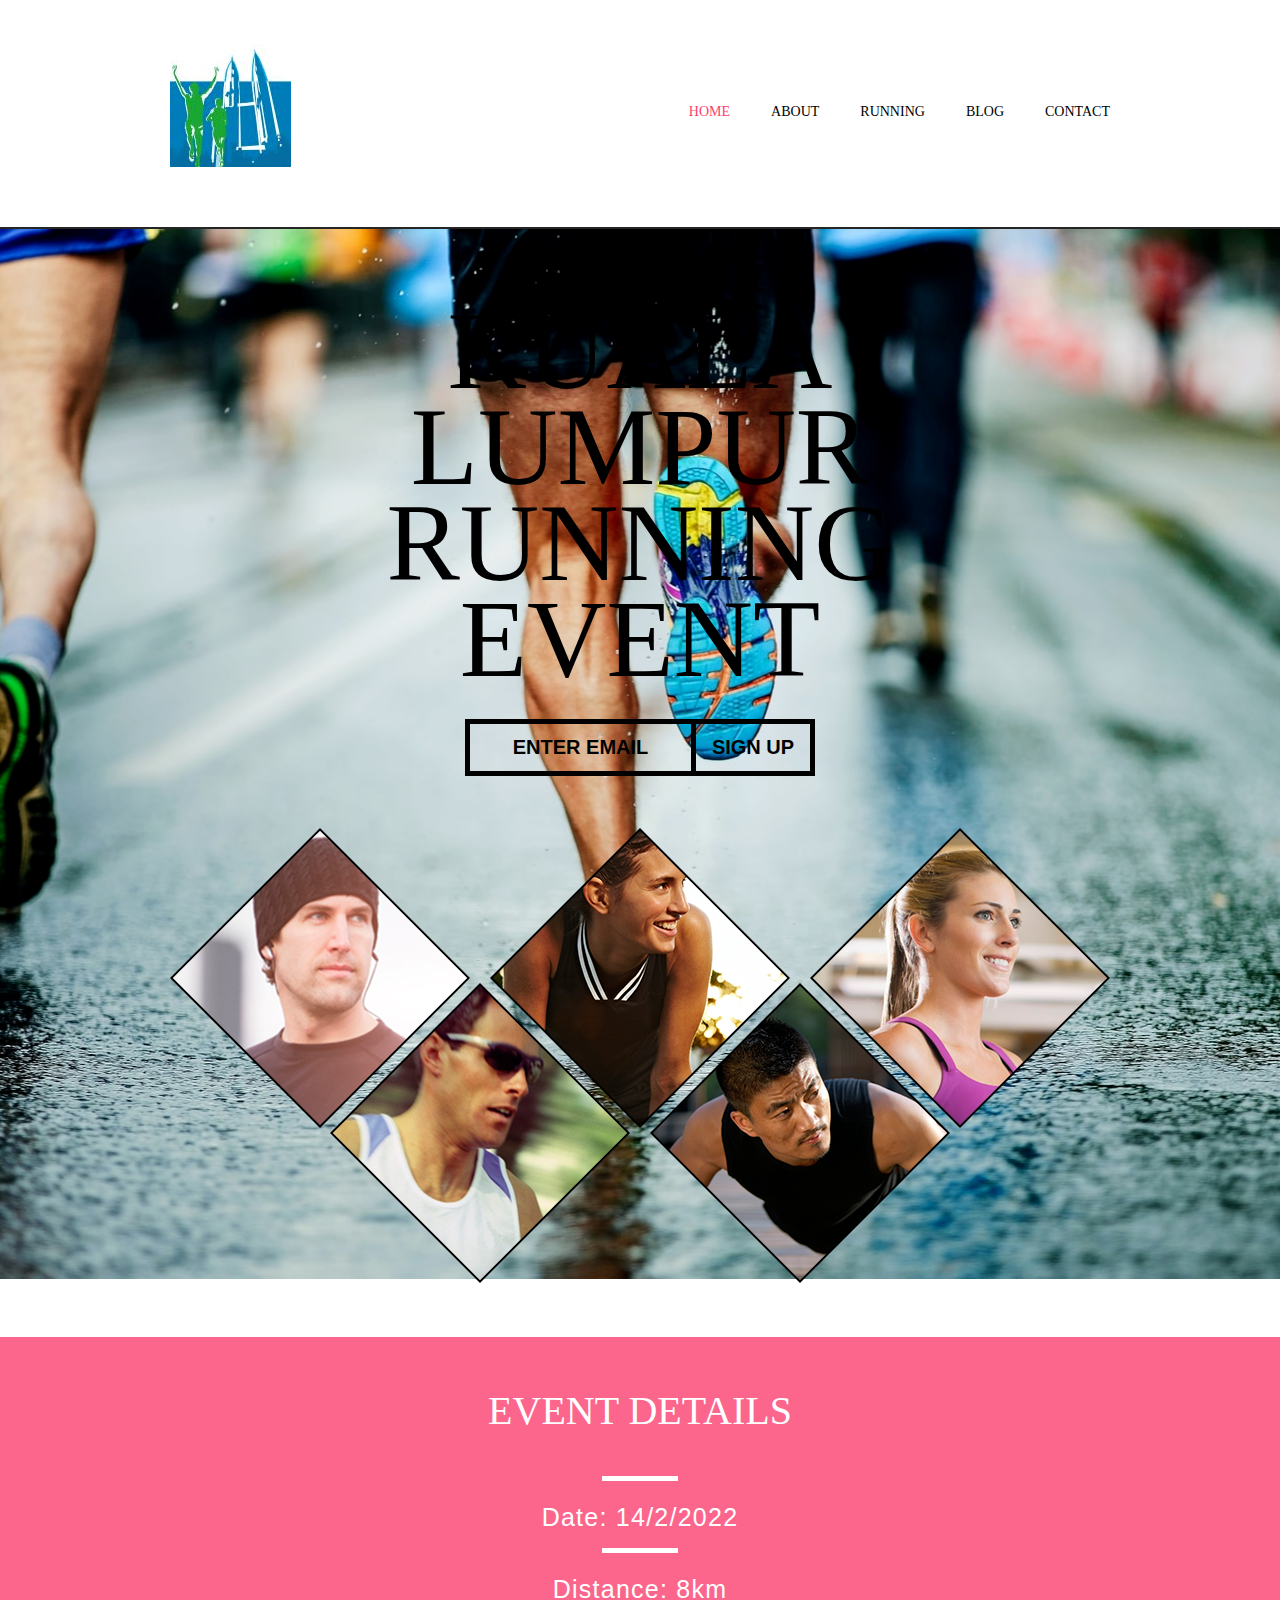
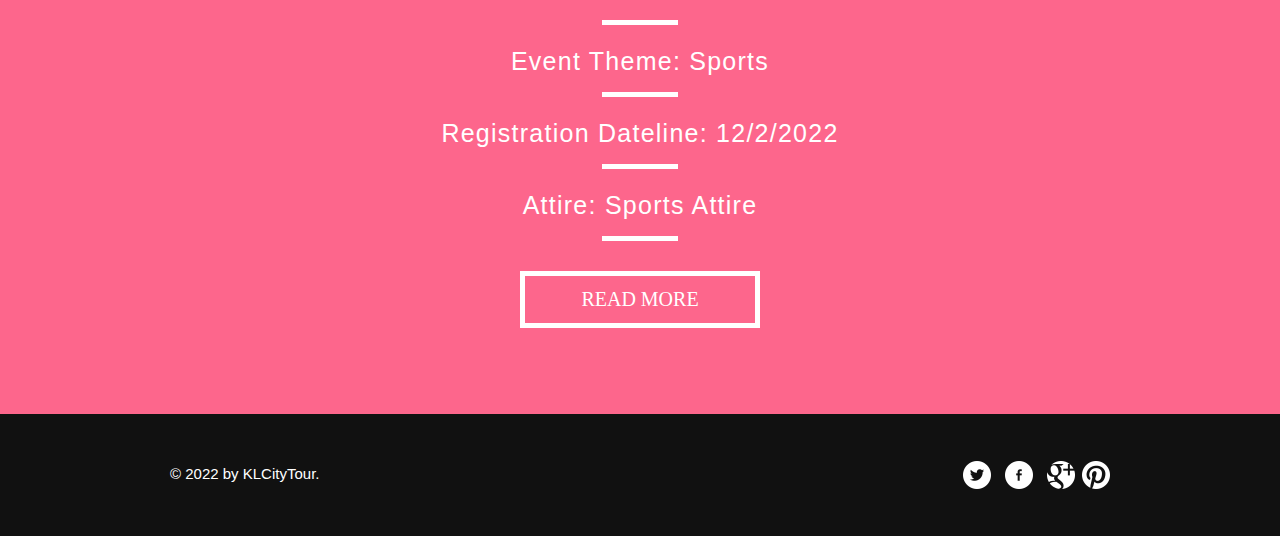
<file: index.html>
<!doctype html>
<!-- Website template by freewebsitetemplates.com -->
<html>
<head>
	<meta charset="UTF-8">
	<meta name="viewport" content="width=device-width, initial-scale=1.0">
	<title>Kuala Lumpur Running Event</title>
	<link rel="stylesheet" href="css/style.css" type="text/css">
	<link rel="stylesheet" type="text/css" href="css/mobile.css">
	<script src="js/mobile.js" type="text/javascript"></script>
</head>
<body>
	<div id="page">
		<div id="header">
			<div id="navigation">
				<span id="mobile-navigation">&nbsp;</span>
				<a href="index.html" class="logo"><img src="images/logo.png" alt=""></a>
				<ul id="menu">
					<li class="selected">
						<a href="index.html">Home</a>
					</li>
					<li>
						<a href="about.html">About</a>
					</li>
					<li>
						<a href="running.html">Running</a>
						<ul>
							<li>
								<a href="runningsinglepost.html">Running single post</a>
							</li>
						</ul>
					</li>
					<li>
						<a href="blog.html">Blog</a>
						<ul>
							<li>
								<a href="blogsinglepost.html">blog single post</a>
							</li>
						</ul>
					</li>
					<li>
						<a href="contact.html">Contact</a>
					</li>
				</ul>
			</div>
		</div>
		<div id="body" class="home">
			<div class="header">
				<div>
					<h1>Kuala Lumpur<br>Running Event</h1>
					<span><a href="contact.html" class="email">Enter Email</a><a href="contact.html" class="signup">Sign Up</a></span>
					<img src="images/runner.png" alt="">
				</div>
			</div>
			<div class="body">
				<div>
					<h1>Event Details</h1>
					<p>Date: 14/2/2022</p>
					<p>Distance: 8km</p>
					<p>Event Theme: Sports</p>
					<p>Registration Dateline: 12/2/2022</p>
					<p>Attire: Sports Attire</p>
					<a href="blog.html" class="more">Read More</a>
				</div>
			</div>
		</div>
		<div id="footer">
			<div>
				<div class="connect">
					<a href="http://freewebsitetemplates.com/go/twitter/" class="twitter">twitter</a>
					<a href="http://freewebsitetemplates.com/go/facebook/" class="facebook">facebook</a>
					<a href="http://freewebsitetemplates.com/go/googleplus/" class="googleplus">googleplus</a>
					<a href="http://pinterest.com/fwtemplates/" class="pinterest">pinterest</a>
				</div>
				<p>&copy; 2022 by KLCityTour. </p>
			</div>
		</div>
	</div>
</body>
</html>
</file>
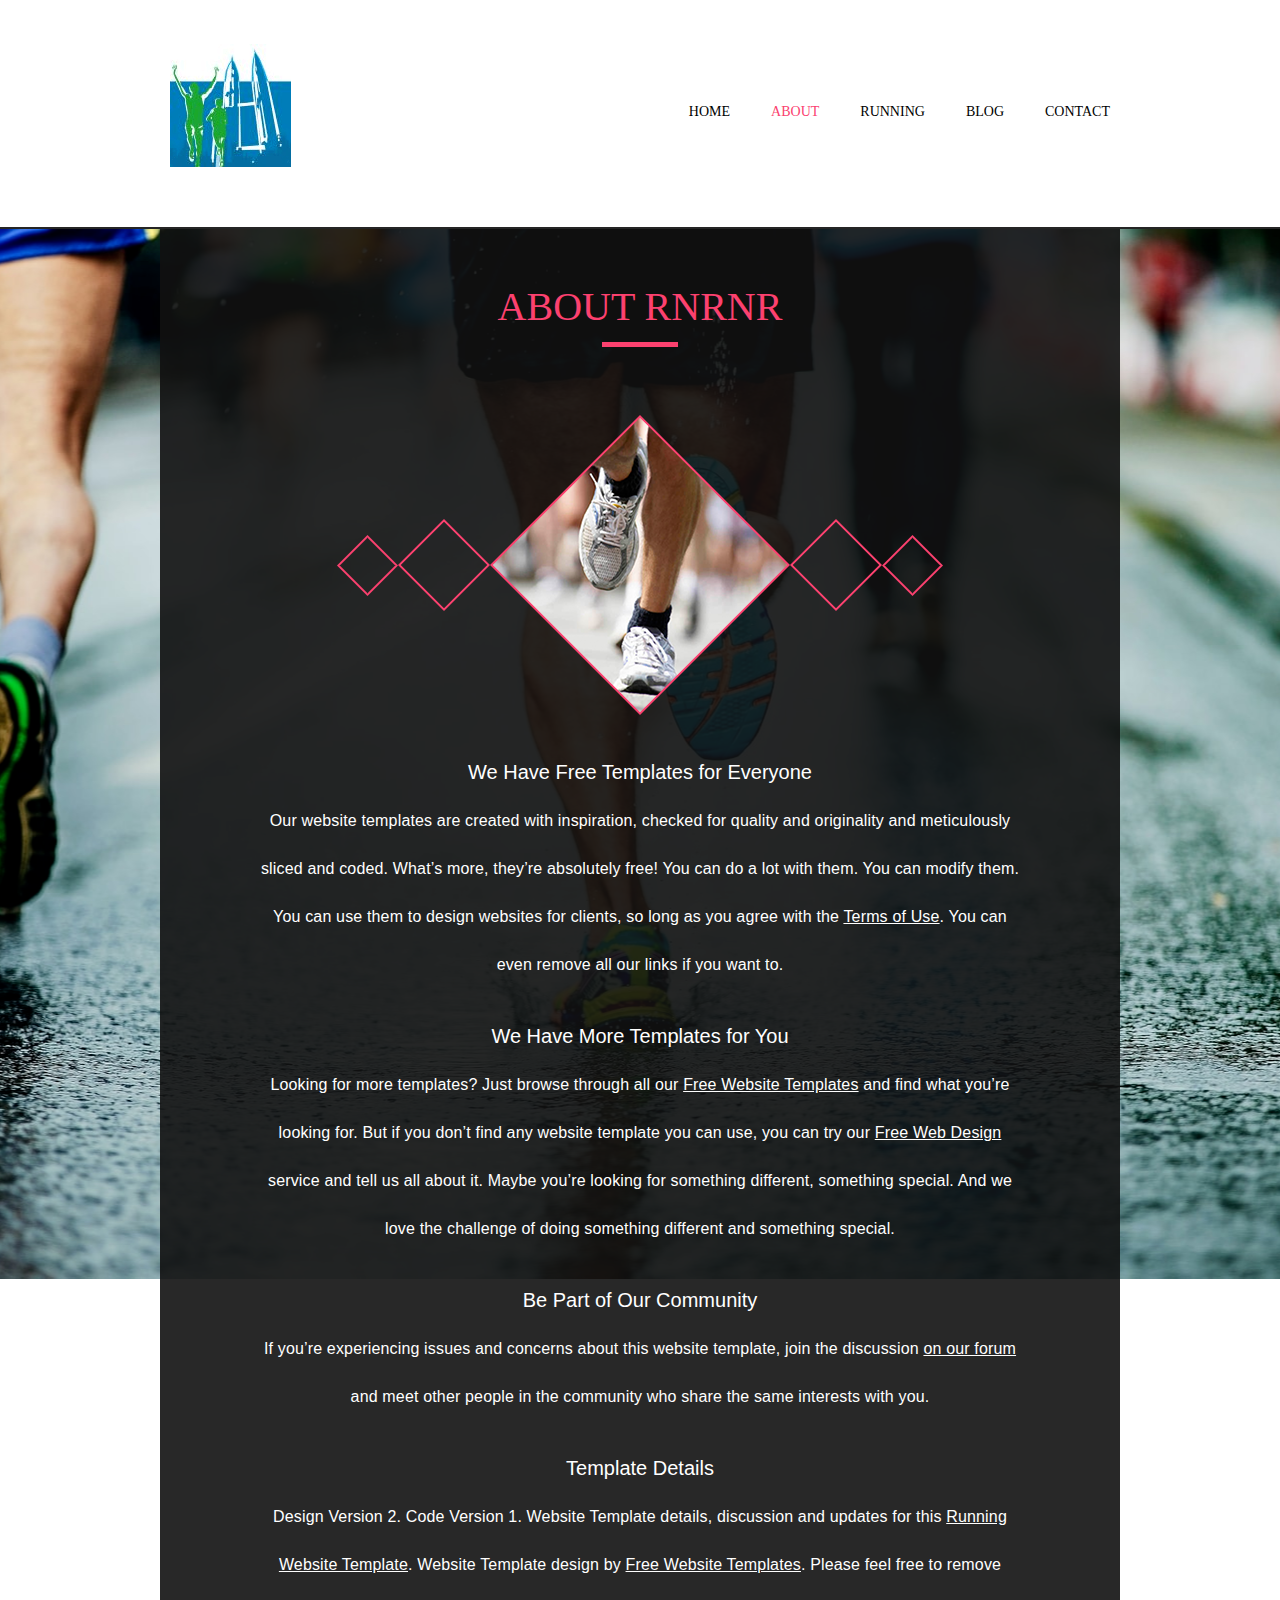
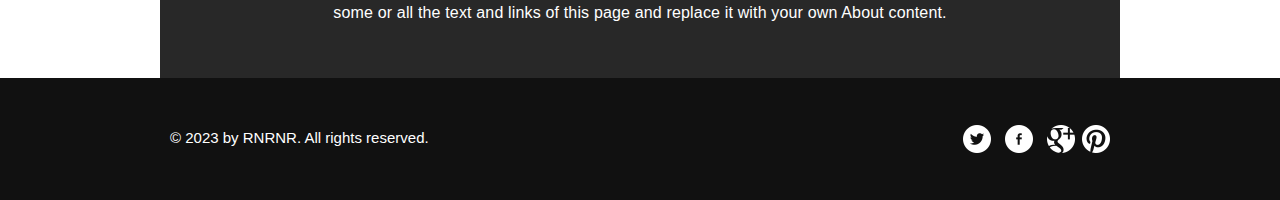
<file: about.html>
<!doctype html>
<!-- Website template by freewebsitetemplates.com -->
<html>
<head>
	<meta charset="UTF-8">
	<meta name="viewport" content="width=device-width, initial-scale=1.0">
	<title>about - Running</title>
	<link rel="stylesheet" href="css/style.css" type="text/css">
	<link rel="stylesheet" type="text/css" href="css/mobile.css">
	<script src="js/mobile.js" type="text/javascript"></script>
</head>
<body>
	<div id="page">
		<div id="header">
			<div id="navigation">
				<span id="mobile-navigation">&nbsp;</span>
				<a href="index.html" class="logo"><img src="images/logo.png" alt=""></a>
				<ul id="menu">
					<li>
						<a href="index.html">Home</a>
					</li>
					<li class="selected">
						<a href="about.html">About</a>
					</li>
					<li>
						<a href="running.html">Running</a>
						<ul>
							<li>
								<a href="runningsinglepost.html">Running single post</a>
							</li>
						</ul>
					</li>
					<li>
						<a href="blog.html">Blog</a>
						<ul>
							<li>
								<a href="blogsinglepost.html">blog single post</a>
							</li>
						</ul>
					</li>
					<li>
						<a href="contact.html">Contact</a>
					</li>
				</ul>
			</div>
		</div>
		<div id="body">
			<div>
				<h1>ABOUT RNRNR</h1>
				<img src="images/runner's-foot.png" alt="">
				<h2>We Have Free Templates for Everyone</h2>
				<p>Our website templates are created with inspiration, checked for quality and originality and meticulously sliced and coded. What’s more, they’re absolutely free! You can do a lot with them. You can modify them.  You can use them to design websites for clients, so long as you agree with the <a href="http://www.freewebsitetemplates.com/about/terms/">Terms of Use</a>. You can even remove all our links if you want to.</p>
				<h2>We Have More Templates for You</h2>
				<p>Looking for more templates? Just browse through all our <a href="http://www.freewebsitetemplates.com/">Free Website Templates</a> and find what you’re looking for. But if you don’t find any website template you can use, you can try our <a href="http://www.freewebsitetemplates.com/freewebdesign/">Free Web Design</a> service and tell us all about it. Maybe you’re looking for something different, something special. And we love the challenge of doing something different and something special.</p>
				<h2>Be Part of Our Community</h2>
				<p>If you’re experiencing issues and concerns about this website template, join the discussion <a href="http://www.freewebsitetemplates.com/forums/">on our forum</a> and meet other people in the community who share the same interests with you.</p>
				<h2>Template Details</h2>
				<p>Design Version 2. Code Version 1. Website Template details, discussion and updates for this <a href="http://www.freewebsitetemplates.com/discuss/running/">Running Website Template</a>. Website Template design by <a href="http://www.freewebsitetemplates.com/">Free Website Templates</a>. Please feel free to remove some or all the text and links of this page and replace it with your own About content.</p>
			</div>
		</div>
		<div id="footer">
			<div>
				<div class="connect">
					<a href="http://freewebsitetemplates.com/go/twitter/" class="twitter">twitter</a>
					<a href="http://freewebsitetemplates.com/go/facebook/" class="facebook">facebook</a>
					<a href="http://freewebsitetemplates.com/go/googleplus/" class="googleplus">googleplus</a>
					<a href="http://pinterest.com/fwtemplates/" class="pinterest">pinterest</a>
				</div>
				<p>&copy; 2023 by RNRNR. All rights reserved.</p>
			</div>
		</div>
	</div>
</body>
</html>
</file>
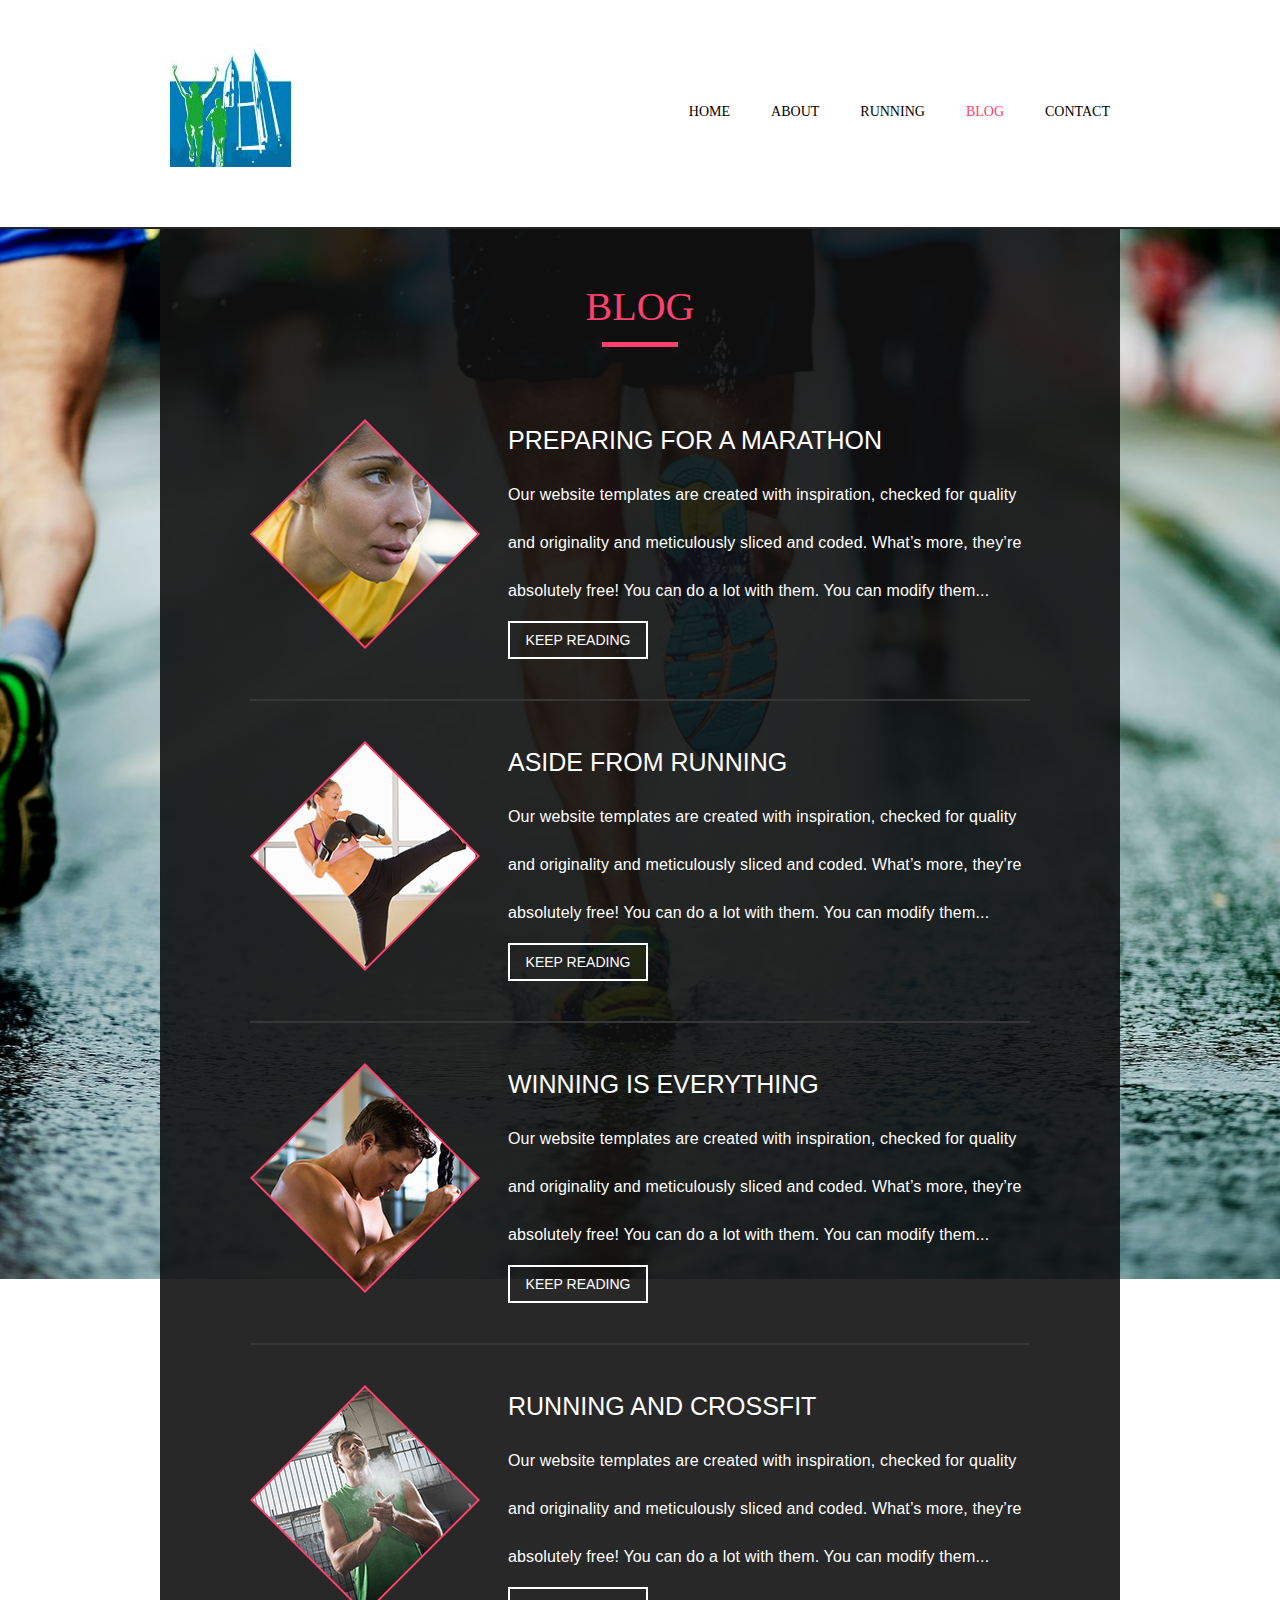
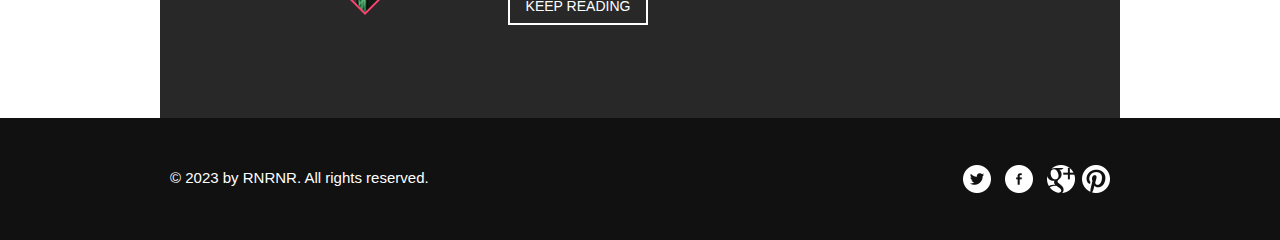
<file: blog.html>
<!doctype html>
<!-- Website template by freewebsitetemplates.com -->
<html>
<head>
	<meta charset="UTF-8">
	<meta name="viewport" content="width=device-width, initial-scale=1.0">
	<title>blog - Running</title>
	<link rel="stylesheet" href="css/style.css" type="text/css">
	<link rel="stylesheet" type="text/css" href="css/mobile.css">
	<script src="js/mobile.js" type="text/javascript"></script>
</head>
<body>
	<div id="page">
		<div id="header">
			<div id="navigation">
				<span id="mobile-navigation">&nbsp;</span>
				<a href="index.html" class="logo"><img src="images/logo.png" alt=""></a>
				<ul id="menu">
					<li>
						<a href="index.html">Home</a>
					</li>
					<li>
						<a href="about.html">About</a>
					</li>
					<li>
						<a href="running.html">Running</a>
						<ul>
							<li>
								<a href="runningsinglepost.html">Running single post</a>
							</li>
						</ul>
					</li>
					<li class="selected">
						<a href="blog.html">Blog</a>
						<ul>
							<li>
								<a href="blogsinglepost.html">blog single post</a>
							</li>
						</ul>
					</li>
					<li>
						<a href="contact.html">Contact</a>
					</li>
				</ul>
			</div>
		</div>
		<div id="body">
			<div>
				<h1>Blog</h1>
				<ul>
					<li>
						<img src="images/blog-image1.png" alt="">
						<div>
							<h1>PREPARING FOR A MARATHON</h1>
							<p>Our website templates are created with inspiration, checked for quality and originality and meticulously sliced and coded. What’s more, they’re absolutely free! You can do a lot with them. You can modify them...</p>
							<a href="blogsinglepost.html" class="more">keep Reading</a>
						</div>
					</li>
					<li>
						<img src="images/blog-image2.png" alt="">
						<div>
							<h1>ASIDE FROM RUNNING</h1>
							<p>Our website templates are created with inspiration, checked for quality and originality and meticulously sliced and coded. What’s more, they’re absolutely free! You can do a lot with them. You can modify them...</p>
							<a href="blogsinglepost.html" class="more">keep Reading</a>
						</div>
					</li>
					<li>
						<img src="images/blog-image3.png" alt="">
						<div>
							<h1>WINNING IS EVERYTHING</h1>
							<p>Our website templates are created with inspiration, checked for quality and originality and meticulously sliced and coded. What’s more, they’re absolutely free! You can do a lot with them. You can modify them...</p>
							<a href="blogsinglepost.html" class="more">keep Reading</a>
						</div>
					</li>
					<li>
						<img src="images/blog-image4.png" alt="">
						<div>
							<h1>RUNNING AND CROSSFIT</h1>
							<p>Our website templates are created with inspiration, checked for quality and originality and meticulously sliced and coded. What’s more, they’re absolutely free! You can do a lot with them. You can modify them...</p>
							<a href="blogsinglepost.html" class="more">keep Reading</a>
						</div>
					</li>
				</ul>
			</div>
		</div>
		<div id="footer">
			<div>
				<div class="connect">
					<a href="http://freewebsitetemplates.com/go/twitter/" class="twitter">twitter</a>
					<a href="http://freewebsitetemplates.com/go/facebook/" class="facebook">facebook</a>
					<a href="http://freewebsitetemplates.com/go/googleplus/" class="googleplus">googleplus</a>
					<a href="http://pinterest.com/fwtemplates/" class="pinterest">pinterest</a>
				</div>
				<p>&copy; 2023 by RNRNR. All rights reserved.</p>
			</div>
		</div>
	</div>
</body>
</html>
</file>
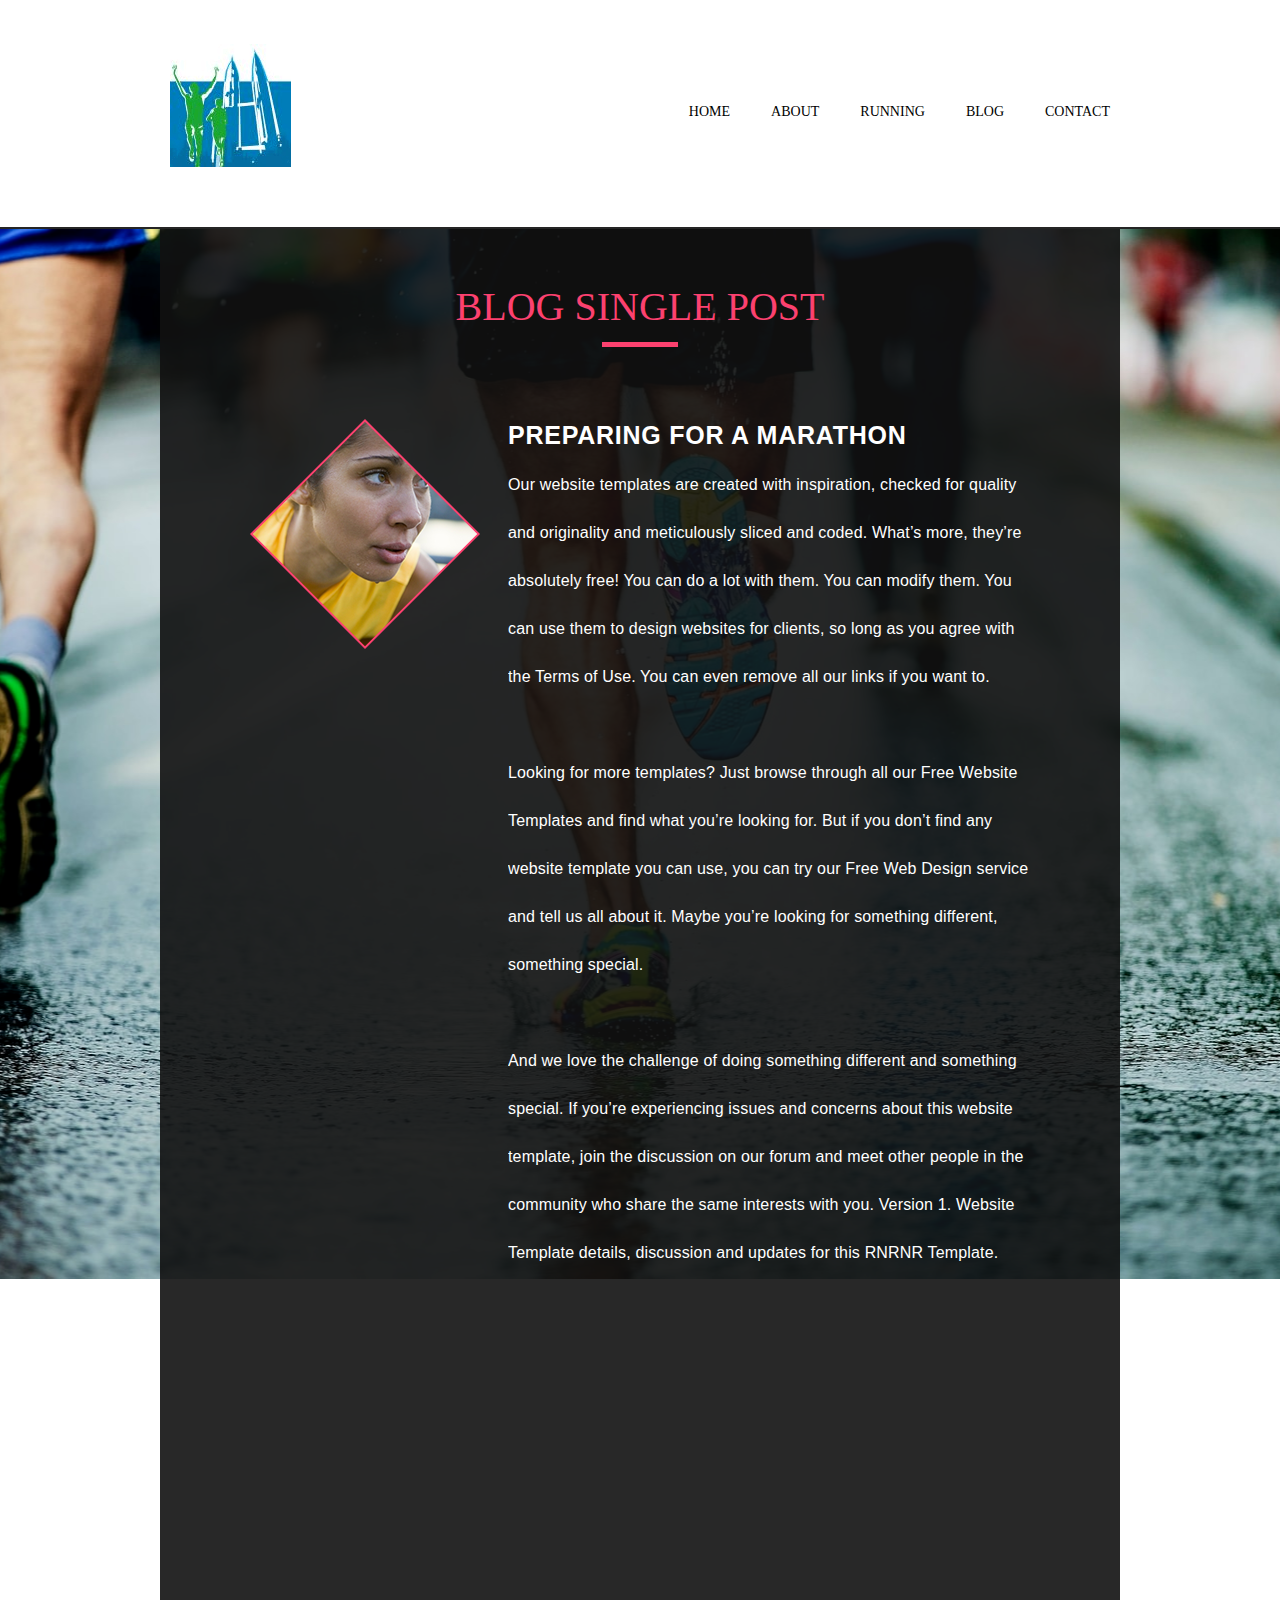
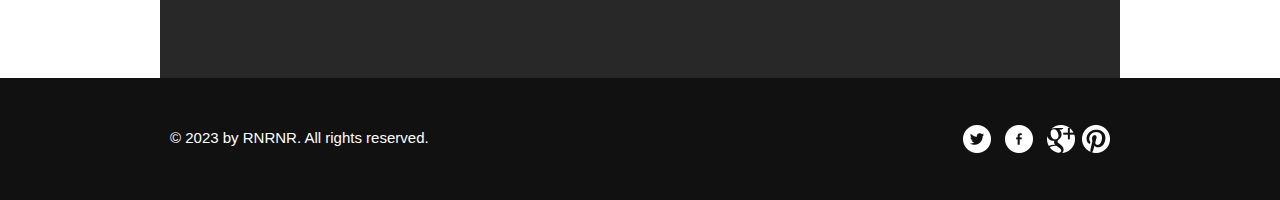
<file: blogsinglepost.html>
<!doctype html>
<!-- Website template by freewebsitetemplates.com -->
<html>
<head>
	<meta charset="UTF-8">
	<meta name="viewport" content="width=device-width, initial-scale=1.0">
	<title>blog single post- Running</title>
	<link rel="stylesheet" href="css/style.css" type="text/css">
	<link rel="stylesheet" type="text/css" href="css/mobile.css">
	<script src="js/mobile.js" type="text/javascript"></script>
</head>
<body>
	<div id="page">
		<div id="header">
			<div id="navigation">
				<span id="mobile-navigation">&nbsp;</span>
				<a href="index.html" class="logo"><img src="images/logo.png" alt=""></a>
				<ul id="menu">
					<li>
						<a href="index.html">Home</a>
					</li>
					<li>
						<a href="about.html">About</a>
					</li>
					<li>
						<a href="running.html">Running</a>
						<ul>
							<li>
								<a href="runningsinglepost.html">Running single post</a>
							</li>
						</ul>
					</li>
					<li>
						<a href="blog.html">Blog</a>
						<ul>
							<li>
								<a href="blogsinglepost.html">blog single post</a>
							</li>
						</ul>
					</li>
					<li>
						<a href="contact.html">Contact</a>
					</li>
				</ul>
			</div>
		</div>
		<div id="body" class="blogsinglepost">
			<div>
				<h1>Blog single post</h1>
				<img src="images/blog-image1.png" alt="">
				<div>
					<h1>PREPARING FOR A MARATHON</h1>
					<p>Our website templates are created with inspiration, checked for quality and originality and meticulously sliced and coded. What’s more, they’re absolutely free! You can do a lot with them. You can modify them. You can use them to design websites for clients, so long as you agree with the Terms of Use. You can even remove all our links if you want to.</p>
					<p>Looking for more templates? Just browse through all our Free Website Templates and find what you’re looking for. But if you don’t find any website template you can use, you can try our Free Web Design service and tell us all about it. Maybe you’re looking for something different, something special.</p>
					<p>And we love the challenge of doing something different and something special. If you’re experiencing issues and concerns about this website template, join the discussion on our forum and meet other people in the community who share the same interests with you. Version 1. Website Template details, discussion and updates for this RNRNR Template.</p>
				</div>
			</div>
		</div>
		<div id="footer">
			<div>
				<div class="connect">
					<a href="http://freewebsitetemplates.com/go/twitter/" class="twitter">twitter</a>
					<a href="http://freewebsitetemplates.com/go/facebook/" class="facebook">facebook</a>
					<a href="http://freewebsitetemplates.com/go/googleplus/" class="googleplus">googleplus</a>
					<a href="http://pinterest.com/fwtemplates/" class="pinterest">pinterest</a>
				</div>
				<p>&copy; 2023 by RNRNR. All rights reserved.</p>
			</div>
		</div>
	</div>
</body>
</html>
</file>
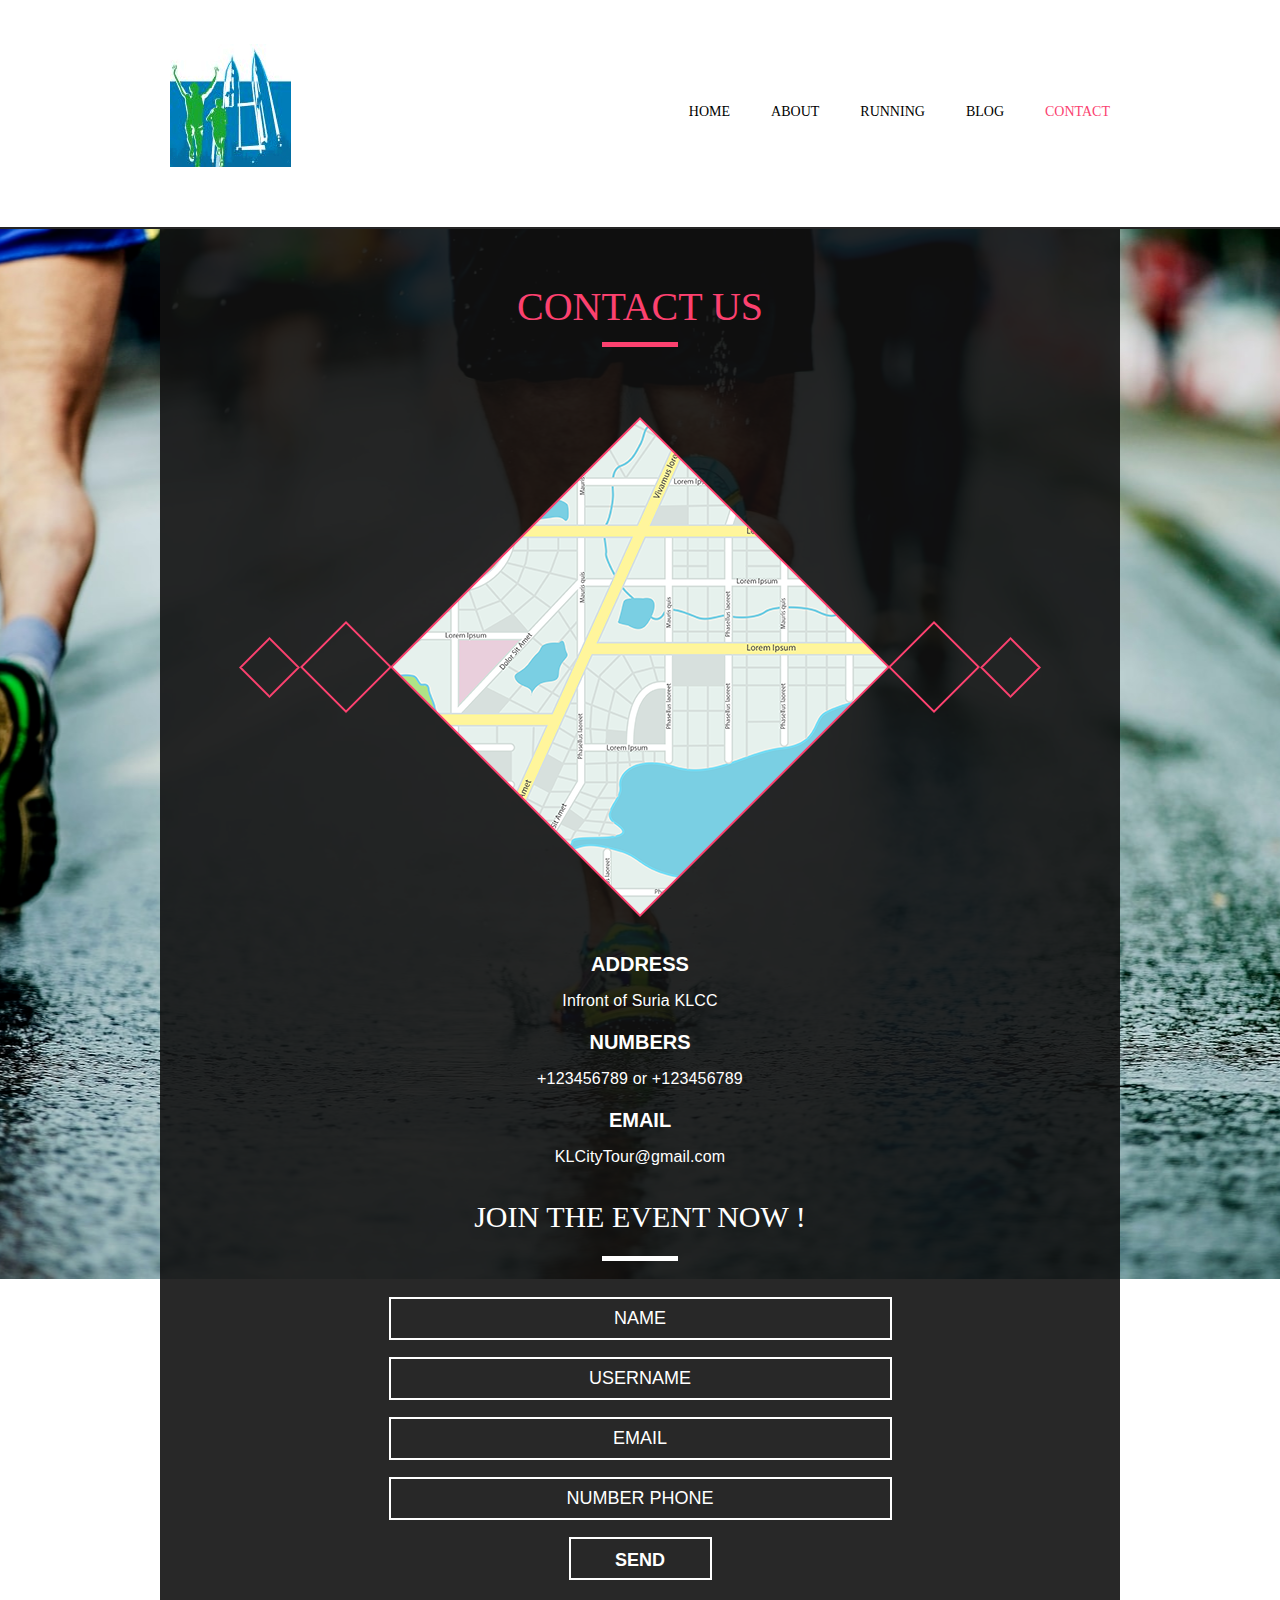
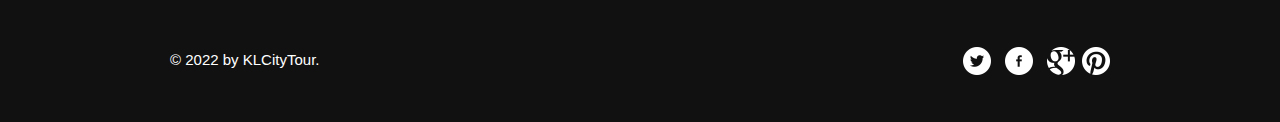
<file: contact.html>
<!doctype html>
<!-- Website template by freewebsitetemplates.com -->
<html>
<head>
	<meta charset="UTF-8">
	<meta name="viewport" content="width=device-width, initial-scale=1.0">
	<title>contact - Running</title>
	<link rel="stylesheet" href="css/style.css" type="text/css">
	<link rel="stylesheet" type="text/css" href="css/mobile.css">
	<script src="js/mobile.js" type="text/javascript"></script>
</head>
<body>
	<div id="page">
		<div id="header">
			<div id="navigation">
				<span id="mobile-navigation">&nbsp;</span>
				<a href="index.html" class="logo"><img src="images/logo.png" alt=""></a>
				<ul id="menu">
					<li>
						<a href="index.html">Home</a>
					</li>
					<li>
						<a href="about.html">About</a>
					</li>
					<li>
						<a href="running.html">Running</a>
						<ul>
							<li>
								<a href="runningsinglepost.html">Running single post</a>
							</li>
						</ul>
					</li>
					<li>
						<a href="blog.html">Blog</a>
						<ul>
							<li>
								<a href="blogsinglepost.html">blog single post</a>
							</li>
						</ul>
					</li>
					<li class="selected">
						<a href="contact.html">Contact</a>
					</li>
				</ul>
			</div>
		</div>
		<div id="body" class="contact">
			<div>
				<h1>Contact us</h1>
				<img src="images/map.png" alt="">
				<h2>ADDRESS</h2>
				<p>Infront of Suria KLCC</p>
				<h2>NUMBERS</h2>
				<a href="index.html">+123456789 or +123456789</a>
				<h2>Email</h2>
				<a href="index.html">KLCityTour@gmail.com</a>
				<h4>JOIN THE EVENT NOW !</h4>
				<form action="action.php" method="post">
					<input type="text" id="name" name="name" value="NAME" onblur="this.value=!this.value?'Name':this.value;" onfocus="this.select()" onclick="this.value='';">
					<input type="text" id="username" name="username" value="USERNAME" onblur="this.value=!this.value?'USERNAME':this.value;" onfocus="this.select()" onclick="this.value='';">
					<input type="text" id="email" name="email" value="Email" onblur="this.value=!this.value?'EMAIL':this.value;" onfocus="this.select()" onclick="this.value='';">
					<input type="text" id="phone_num" name="phone_num" value="NUMBER PHONE" onblur="this.value=!this.value?'NUMBER PHONE':this.value;" onfocus="this.select()" onclick="this.value='';">
					<input type="submit" value="Send" id="submit">
				</form>
			</div>
		</div>
		<div id="footer">
			<div>
				<div class="connect">
					<a href="http://freewebsitetemplates.com/go/twitter/" class="twitter">twitter</a>
					<a href="http://freewebsitetemplates.com/go/facebook/" class="facebook">facebook</a>
					<a href="http://freewebsitetemplates.com/go/googleplus/" class="googleplus">googleplus</a>
					<a href="http://pinterest.com/fwtemplates/" class="pinterest">pinterest</a>
				</div>
				<p>&copy; 2022 by KLCityTour. </p>
			</div>
		</div>
	</div>
</body>
</html>
</file>
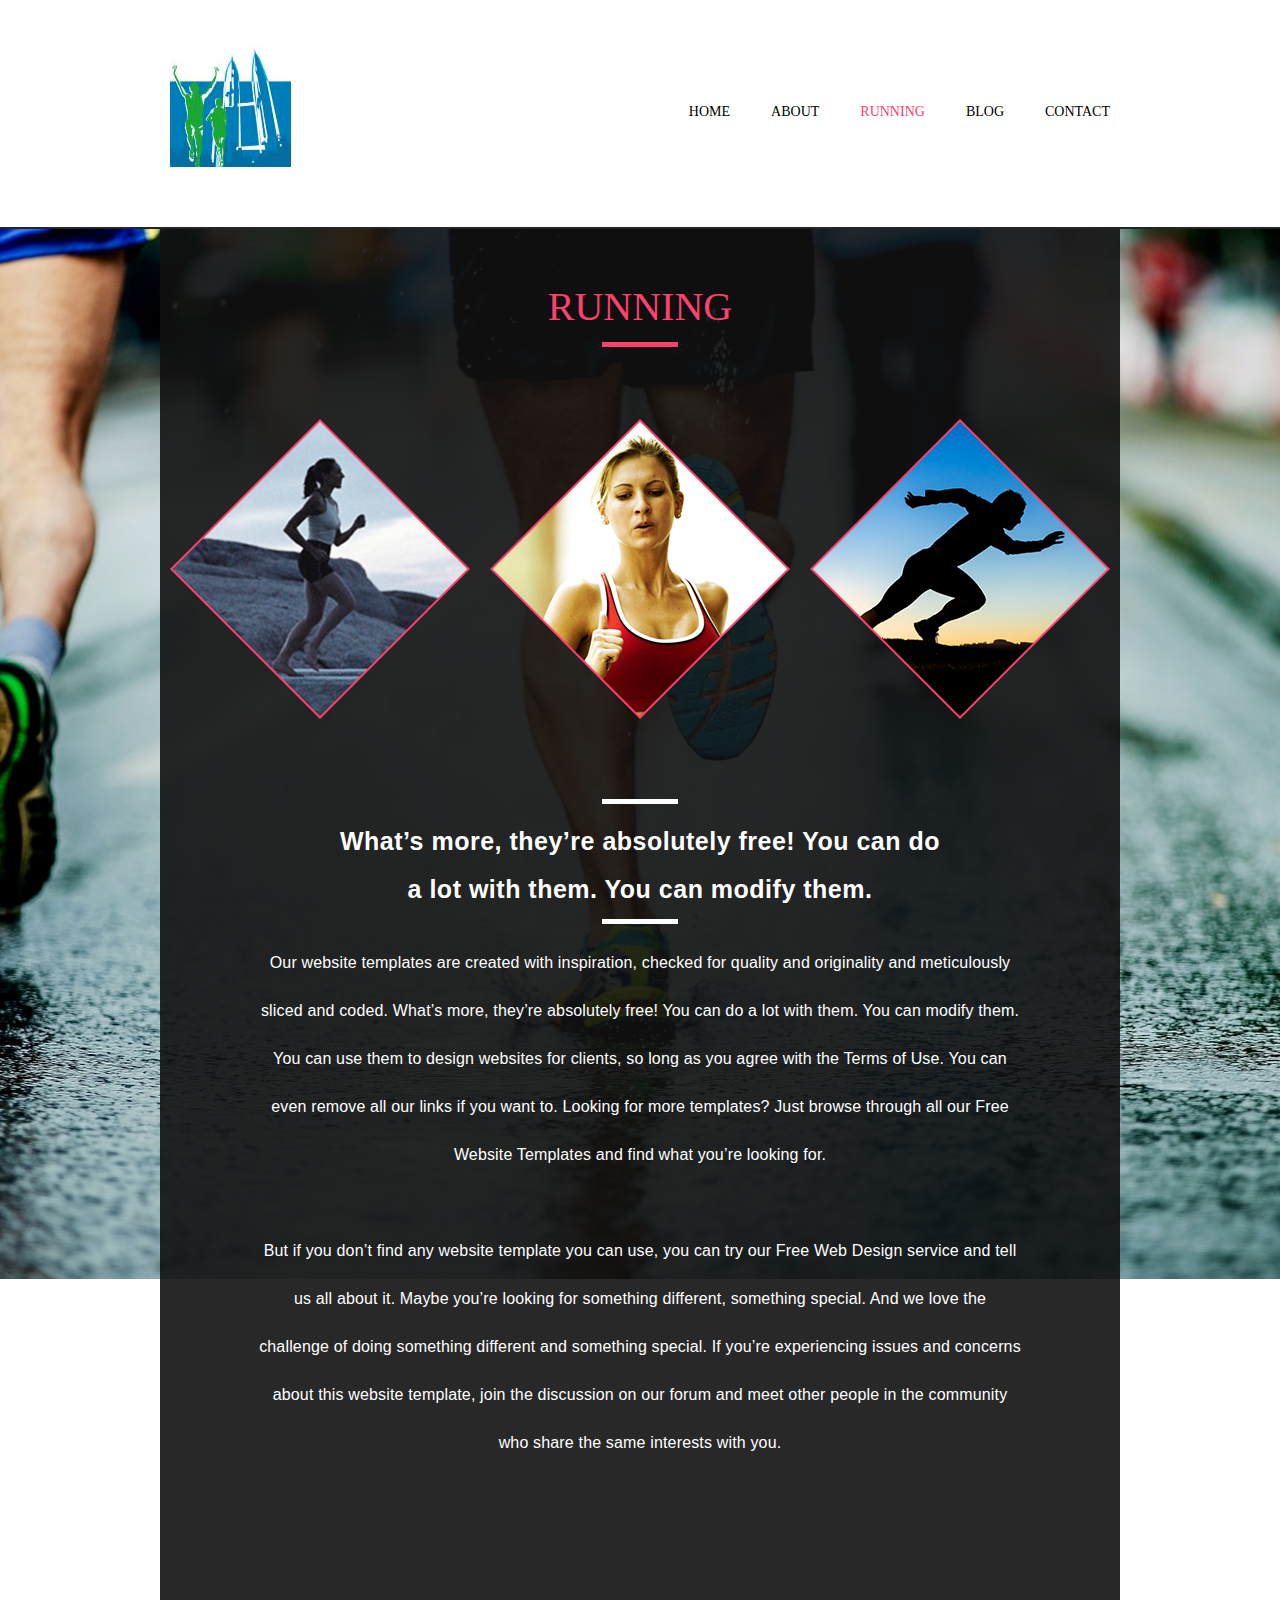
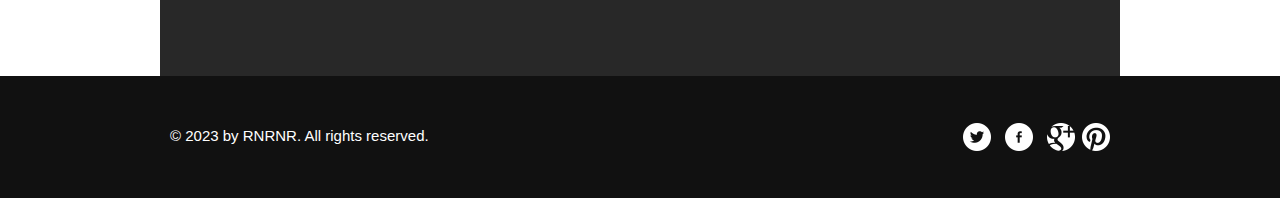
<file: running.html>
<!doctype html>
<!-- Website template by freewebsitetemplates.com -->
<html>
<head>
	<meta charset="UTF-8">
	<meta name="viewport" content="width=device-width, initial-scale=1.0">
	<title>running - Running</title>
	<link rel="stylesheet" href="css/style.css" type="text/css">
	<link rel="stylesheet" type="text/css" href="css/mobile.css">
	<script src="js/mobile.js" type="text/javascript"></script>
</head>
<body>
	<div id="page">
		<div id="header">
			<div id="navigation">
				<span id="mobile-navigation">&nbsp;</span>
				<a href="index.html" class="logo"><img src="images/logo.png" alt=""></a>
				<ul id="menu">
					<li>
						<a href="index.html">Home</a>
					</li>
					<li>
						<a href="about.html">About</a>
					</li>
					<li class="selected">
						<a href="running.html">Running</a>
						<ul>
							<li>
								<a href="runningsinglepost.html">Running single post</a>
							</li>
						</ul>
					</li>
					<li>
						<a href="blog.html">Blog</a>
						<ul>
							<li>
								<a href="blogsinglepost.html">blog single post</a>
							</li>
						</ul>
					</li>
					<li>
						<a href="contact.html">Contact</a>
					</li>
				</ul>
			</div>
		</div>
		<div id="body" class="running">
			<div>
				<h1>Running</h1>
				<ul class="gallery">
					<li>
						<a href="runningsinglepost.html"><img src="images/running-image1.png" alt=""></a>
					</li>
					<li>
						<a href="runningsinglepost.html"><img src="images/running-image2.png" alt=""></a>
					</li>
					<li>
						<a href="runningsinglepost.html"><img src="images/running-image3.png" alt=""></a>
					</li>
				</ul>
				<h3><span>What’s more, they’re absolutely free! You can do a lot with them. You can modify them.</span></h3>
				<p>Our website templates are created with inspiration, checked for quality and originality and meticulously sliced and coded. What’s more, they’re absolutely free! You can do a lot with them. You can modify them. You can use them to design websites for clients, so long as you agree with the Terms of Use. You can even remove all our links if you want to. Looking for more templates? Just browse through all our Free Website Templates and find what you’re looking for.</p>
				<p>But if you don’t find any website template you can use, you can try our Free Web Design service and tell us all about it. Maybe you’re looking for something different, something special. And we love the challenge of doing something different and something special. If you’re experiencing issues and concerns about this website template, join the discussion on our forum and meet other people in the community who share the same interests with you.</p>
			</div>
		</div>
		<div id="footer">
			<div>
				<div class="connect">
					<a href="http://freewebsitetemplates.com/go/twitter/" class="twitter">twitter</a>
					<a href="http://freewebsitetemplates.com/go/facebook/" class="facebook">facebook</a>
					<a href="http://freewebsitetemplates.com/go/googleplus/" class="googleplus">googleplus</a>
					<a href="http://pinterest.com/fwtemplates/" class="pinterest">pinterest</a>
				</div>
				<p>&copy; 2023 by RNRNR. All rights reserved.</p>
			</div>
		</div>
	</div>
</body>
</html>
</file>
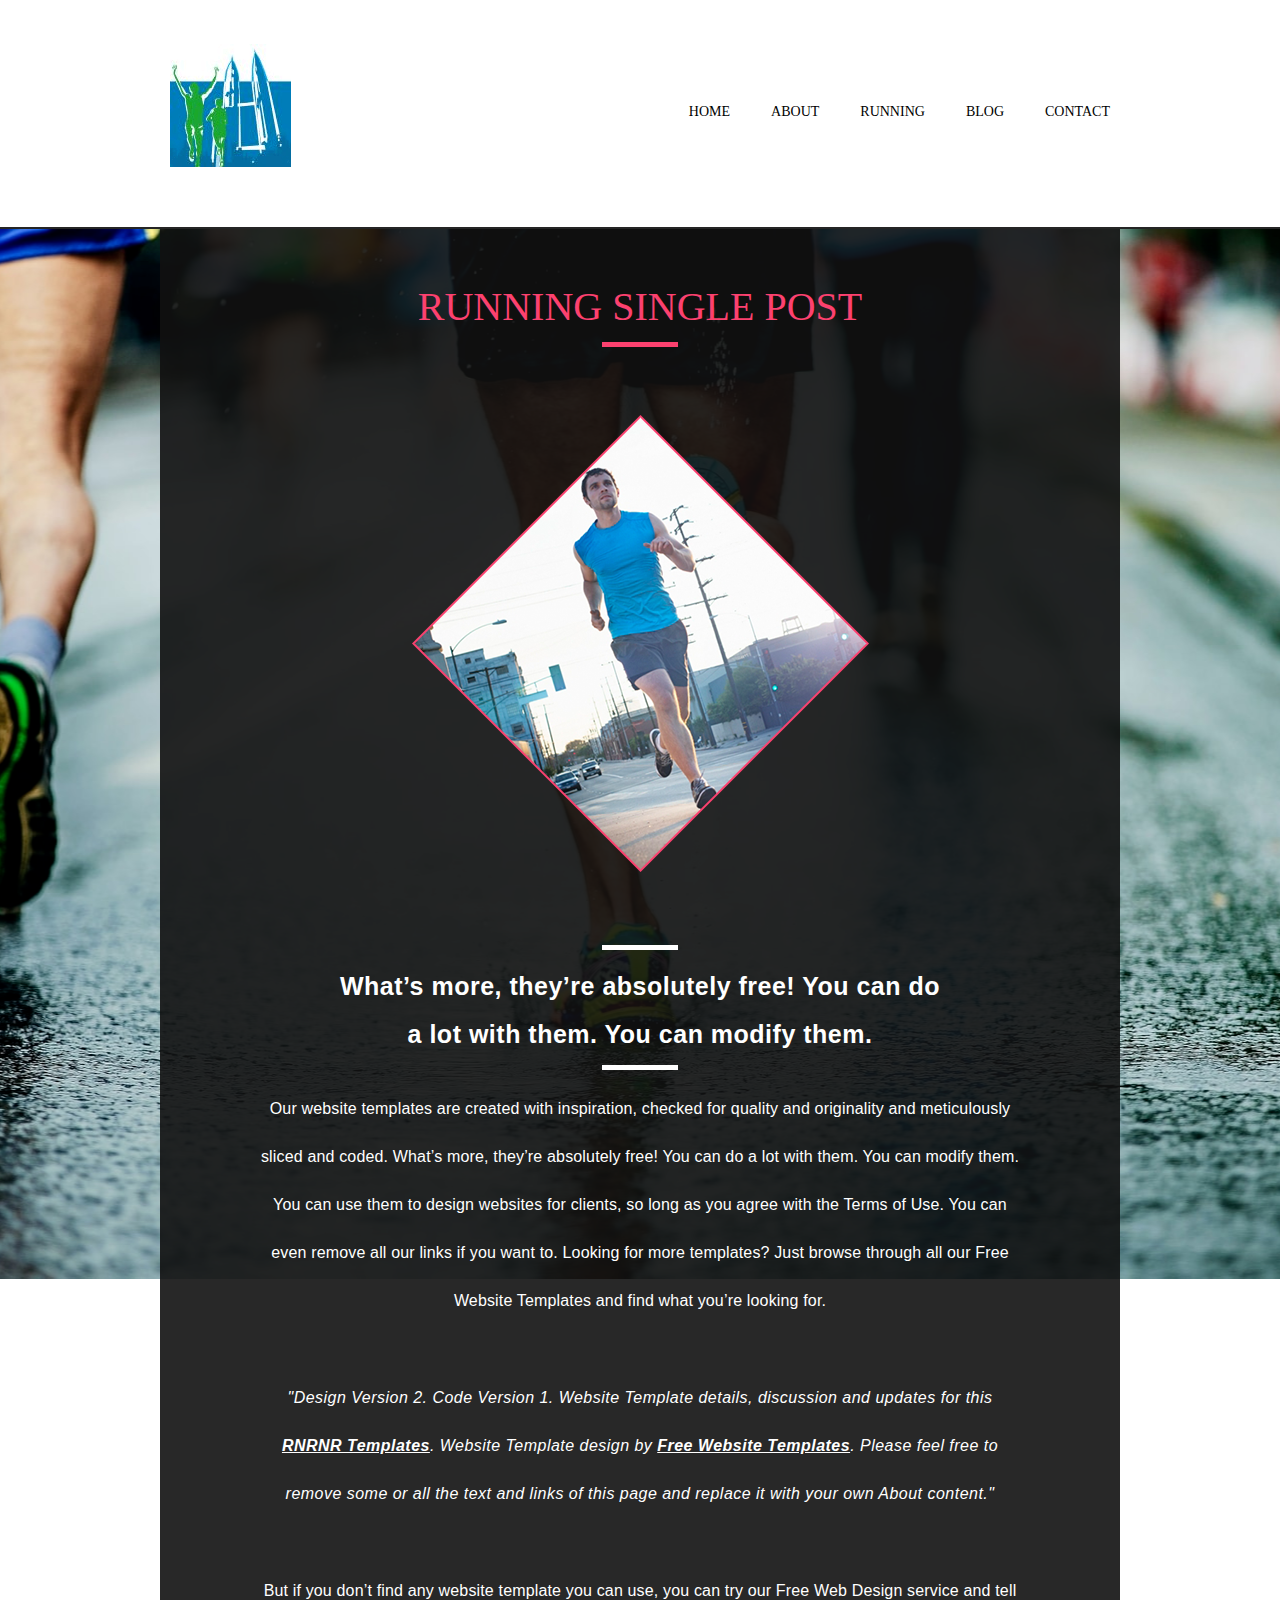
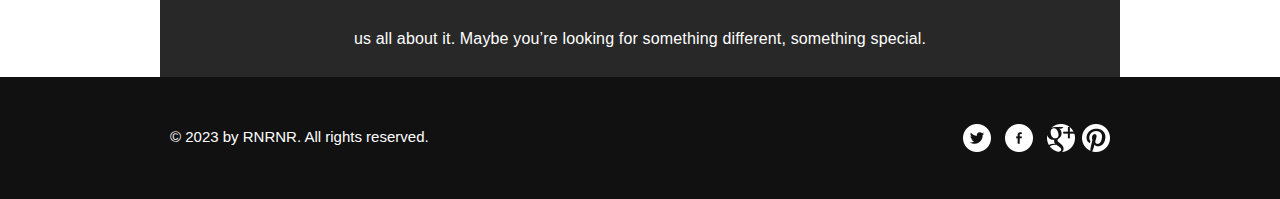
<file: runningsinglepost.html>
<!doctype html>
<!-- Website template by freewebsitetemplates.com -->
<html>
<head>
	<meta charset="UTF-8">
	<meta name="viewport" content="width=device-width, initial-scale=1.0">
	<title>running single post - Running</title>
	<link rel="stylesheet" href="css/style.css" type="text/css">
	<link rel="stylesheet" type="text/css" href="css/mobile.css">
	<script src="js/mobile.js" type="text/javascript"></script>
</head>
<body>
	<div id="page">
		<div id="header">
			<div id="navigation">
				<span id="mobile-navigation">&nbsp;</span>
				<a href="index.html" class="logo"><img src="images/logo.png" alt=""></a>
				<ul id="menu">
					<li>
						<a href="index.html">Home</a>
					</li>
					<li>
						<a href="about.html">About</a>
					</li>
					<li>
						<a href="running.html">Running</a>
						<ul>
							<li>
								<a href="runningsinglepost.html">Running single post</a>
							</li>
						</ul>
					</li>
					<li>
						<a href="blog.html">Blog</a>
						<ul>
							<li>
								<a href="blogsinglepost.html">blog single post</a>
							</li>
						</ul>
					</li>
					<li>
						<a href="contact.html">Contact</a>
					</li>
				</ul>
			</div>
		</div>
		<div id="body" class="runningsinglepost">
			<div>
				<h1>Running single post</h1>
				<img src="images/running-man.png" alt="">
				<h3><span>What’s more, they’re absolutely free! You can do a lot with them. You can modify them.</span></h3>
				<p>Our website templates are created with inspiration, checked for quality and originality and meticulously sliced and coded. What’s more, they’re absolutely free! You can do a lot with them. You can modify them. You can use them to design websites for clients, so long as you agree with the Terms of Use. You can even remove all our links if you want to. Looking for more templates? Just browse through all our Free Website Templates and find what you’re looking for.</p>
				<p><span>&#34;Design Version 2. Code Version 1. Website Template details, discussion and updates for this <a href="http://www.freewebsitetemplates.com/forum/f18/">RNRNR Templates</a>. Website Template design by <a href="http://www.freewebsitetemplates.com/">Free Website Templates</a>. Please feel free to remove some or all the text and links of this page and replace it with your own About content.&#34;</span></p>
				<p>But if you don’t find any website template you can use, you can try our Free Web Design service and tell us all about it. Maybe you’re looking for something different, something special.</p>
			</div>
		</div>
		<div id="footer">
			<div>
				<div class="connect">
					<a href="http://freewebsitetemplates.com/go/twitter/" class="twitter">twitter</a>
					<a href="http://freewebsitetemplates.com/go/facebook/" class="facebook">facebook</a>
					<a href="http://freewebsitetemplates.com/go/googleplus/" class="googleplus">googleplus</a>
					<a href="http://pinterest.com/fwtemplates/" class="pinterest">pinterest</a>
				</div>
				<p>&copy; 2023 by RNRNR. All rights reserved.</p>
			</div>
		</div>
	</div>
</body>
</html>
</file>
<file: css/style.css>
/* Website template by freewebsitetemplates.com */
body {
	margin: 0;
	padding: 0;
	position: relative;
	width: auto;
}
body #page {
	margin: 0;
	overflow: hidden;
	padding: 0;
	width: auto;
}
a {
	text-decoration: none;
	outline: none;
}
a:active {
	background: none;
}
img {
	border: none;
}
/*----------------------------------------header-styles---------------------------------------*/
#header {
	margin: 0;
	padding: 0;
	position: relative;
	width: 100%;
}
#header div {
	margin: 0 auto;
    max-width: 940px;
    min-height: 227px;
    padding: 0 10px;
}
#header div a.logo {
	display: block;
    float: left;
    height: 106px;
    margin: 44px 0 0;
    padding: 0;
    width: 320px;
}
#header div a.logo img {
	display: block;
	margin: 0;
	padding: 0;
	width: auto;
}
#header div ul {
	display: block;
    float: right;
    list-style: none outside none;
    margin: 0 auto;
    max-width: 501px;
    padding: 102px 0 20px;
    text-align: center;
}
#header div ul li {
	display: inline-block;
	*float: left; /* Needed for IE7 and old versions */
	margin: 0 0 0 37px;
	padding: 0;
	width: auto;
}
#header div ul li a {
	color: #000000;
	font-family: "Arial Black";
	font-size: 14px;
	font-weight: normal;
	line-height: 14px;
	margin: 0;
	padding: 0;
	text-align: center;
	text-transform: uppercase;
	width: auto;
}
#header div ul li.selected a, #header div ul li.selected a:hover {
	color: #fb416f;
}
#header div ul li a:hover {
	color: #16ab88;
}
#header div ul li ul {
	display: none;
}
#header span#mobile-navigation, #header span#mobile-submenu, #header div ul li ul {
	display: none;
}
/*----------------------------------------body-home-styles---------------------------------------*/
#body {
	background: url(../images/bghome.png) no-repeat center top;
	border-top: 2px solid #252525;
	margin: 0;
	overflow: hidden;
	padding: 0;
	position: relative;
	width: 100%;
}
#body.home div {
	background: none;
	margin: 0;
	max-width: none;
	padding: 0 0 54px;
	width: 100%;
}
#body.home div.header div {
	background: none;
	margin: 0 auto;
	max-width: 960px;
	padding: 74px 0 0;
}
#body.home div.header div h1 {
	background: none;
	color: #000000;
	display: block;
	font-family: 'Arial Black';
	font-size: 110px;
	font-weight: normal;
	line-height: 96px;
	margin: 0 auto 32px;
	padding: 0;
	text-align: center;
	text-transform: uppercase;
	width: 89.5833%;
}
#body.home div.header div span {
	display: block;
	margin: 0 auto 52px;
	max-width: 350px;
	overflow: hidden;
	padding: 0;
	width: 37.4583%;
}
#body.home div.header div span a.email {
	border: 5px solid #000000;
	color: #000000;
	display: block;
	float: left;
	font-family: Arial;
	font-size: 20px;
	font-weight: bold;
	height: 47px;
	line-height: 47px;
	margin: 0;
	padding: 0;
	text-align: center;
	text-transform: uppercase;
	width: 63.142857142857%;
}
#body.home div.header div span a.signup {
	border: 5px solid #000000;
	border-left: none;
	color: #000000;
	display: block;
	float: left;
	font-family: Arial;
	font-size: 20px;
	font-weight: bold;
	height: 47px;
	line-height: 47px;
	margin: 0;
	padding: 0;
	text-align: center;
	text-transform: uppercase;
	width: 32.571428571429%;
}
#body.home div.header div img {
	display: block;
	margin: 0 auto;
	padding: 0;
	width: 97.9167%;
}
#body.home div.body {
	background: url(../images/bg-transparent1.png) repeat;
	margin: 0;
	padding: 0;
	width: 100%;
}
#body.home div.body div {
	background: none;
	margin: 0 auto;
	max-width: 960px;
	padding: 54px 0 86px;
}
#body.home div.body div h1 {
	background: url(../images/bg-border1.gif) no-repeat center bottom;
	color: #FFFFFF;
	font-family: 'Arial Black';
	font-size: 40px;
	font-weight: normal;
	line-height: 40px;
	margin: 0;
	padding: 0 0 50px;
	text-align: center;
	text-transform: uppercase;
}
#body.home div.body div p {
	background: url(../images/bg-border1.gif) no-repeat center bottom;
	color: #FFFFFF;
	display: block;
	font-family: Arial;
	font-size: 25px;
	font-weight: normal;
	letter-spacing: 0.05em;
	line-height: 48px;
	margin: 12px auto 0;
	padding: 0 0 12px;
	text-align: center;
	width: 63.6458%;
}
#body.home div.body div p a {
	color: #ffffff;
	font-family: Arial;
	font-size: 25px;
	font-weight: normal;
	line-height: 48px;
	margin: 0;
	padding: 0;
	text-decoration: underline;
}
#body.home div.body div p a:hover {
	color: #fc416f;
}
#body.home div.body div a.more {
	border: 5px solid #FFFFFF;
	color: #FFFFFF;
	display: block;
	font-family: 'Arial Black';
	font-size: 20px;
	font-weight: normal;
	height: 47px;
	line-height: 47px;
	margin: 30px auto 0;
	padding: 0;
	text-align: center;
	text-transform: uppercase;
	width: 230px;
}
#body.home div.body div a.more:hover {
	background-color: #ffffff;
	color: #fb416f;
}
/*----------------------------------------body-styles---------------------------------------*/
#body div {
	background: url(../images/bg-transparent2.png) repeat;
	margin: 0 auto;
	max-width: 960px;
	overflow: hidden;
	padding: 58px 0 4px;
}
#body.running div {
	padding: 58px 0 161px;
}
#body div h1 {
	background: url(../images/bg-border2.gif) no-repeat center bottom;
	color: #FC416F;
	font-family: 'Arial Black';
	font-size: 40px;
	font-weight: normal;
	line-height: 40px;
	margin: 0;
	padding: 0 0 20px;
	text-align: center;
	text-transform: uppercase;
}
#body div img {
	display: block;
	margin: 68px auto 47px;
	padding: 0;
	width: auto;
}
#body.runningsinglepost div img {
	display: block;
	margin: 68px auto 73px;
	padding: 0;
	width: auto;
}
#body.runningsinglepost div h3 {
	padding: 17px 0 0;
}
#body.runningsinglepost div h3 span {
	padding: 0 0 12px;
}
#body.runningsinglepost div p {
	margin: 0 auto 10px;
}
#body div p {
	color: #FFFFFF;
	display: block;
	font-family: Arial;
	font-size: 16px;
	font-weight: normal;
	letter-spacing: 0.01em;
	line-height: 48px;
	margin: 0 auto 37px;
	padding: 0;
	text-align: center;
	width: 765px;
}
#body div p span {
	color: #FFFFFF;
	display: block;
	font-family: Arial;
	font-size: 16px;
	font-style: italic;
	font-weight: normal;
	letter-spacing: 0.03em;
	line-height: 48px;
	padding: 39px 0;
}
#body div p span a {
	color: #FFFFFF;
	font-family: Arial;
	font-size: 16px;
	font-style: italic;
	font-weight: bold;
	line-height: 48px;
}
#body div p a {
	color: #ffffff;
	font-family: Arial;
	font-size: 16px;
	font-weight: normal;
	line-height: 48px;
	margin: 0;
	padding: 0;
	text-decoration: underline;
}
#body div p a:hover {
	color: #fc416f;
}
#body div h2 {
	color: #FFFFFF;
	font-family: arial;
	font-size: 20px;
	font-weight: normal;
	line-height: 20px;
	margin: 0 0 15px;
	padding: 0;
	text-align: center;
	text-transform: none;
}
#body div ul.gallery {
	display: inline-block;
	list-style: none outside none;
	margin: 0 0 76px;
	max-width: none;
	padding: 72px 0 0;
	width: 100%;
}
#body div ul.gallery li {
	border: none;
	float: left;
	margin: 0 10px;
	padding: 0;
	width: 300px;
}
#body div ul.gallery li a {
	display: block;
	margin: 0;
	padding: 0;
	width: auto;
}
#body div ul.gallery li a img {
	display: block;
	float: none;
	margin: 0 auto;
	padding: 0;
	width: auto;
}
#body div h3 {
	background: url(../images/bg-border1.gif) no-repeat center top;
	color: #FFFFFF;
	display: block;
	font-family: Arial;
	font-size: 25px;
	font-weight: bold;
	letter-spacing: 0.02em;
	line-height: 48px;
	margin: 0 auto 15px;
	padding: 18px 0 0;
	text-align: center;
	width: 611px;
}
#body div h3 span {
	background: url(../images/bg-border1.gif) no-repeat center bottom;
	display: block;
	margin: 0;
	padding: 0 0 11px;
	width: auto;
}
#body.running div p {
	margin: 0 auto 48px;
}
#body div ul {
	display: inline-block;
	list-style: none outside none;
	margin: 0;
	max-width: 780px;
	padding: 72px 90px 49px;
}
#body div ul li:first-child {
	border: none;
	padding: 0 0 0 0;
}
#body div ul li {
	border-top: 2px solid #363636;
	display: block;
	margin: 0;
	overflow: hidden;
	padding: 40px 0 0;
	width: auto;
}
#body div ul li img {
	display: block;
	float: left;
	margin: 0 28px 0 0;
	padding: 0;
	width: auto;
}
#body div ul li div {
	background: none;
	float: left;
	margin: 0;
	max-width: none;
	overflow: hidden;
	padding: 6px 0 0;
	width: 522px;
}
#body div ul li div h1 {
	background: none;
	color: #FFFFFF;
	font-family: Arial;
	font-size: 25px;
	font-weight: normal;
	line-height: 30px;
	margin: 0 0 16px;
	padding: 0;
	text-align: left;
	text-transform: uppercase;
	width: auto;
}
#body div ul li div p {
	color: #FFFFFF;
	font-family: Arial;
	font-size: 16px;
	font-weight: normal;
	letter-spacing: 0.01em;
	line-height: 48px;
	margin: 0 0 6px;
	padding: 0;
	text-align: left;
	width: auto;
}
#body div ul li div p a {
	color: #ffffff;
	font-family: Arial;
	font-size: 16px;
	font-weight: normal;
	line-height: 48px;
	margin: 0;
	padding: 0;
	text-decoration: underline;
}
#body div ul li div p a:hover {
	color: #fc416f;
}
#body div ul li div a.more {
	border: 2px solid #FFFFFF;
	color: #FFFFFF;
	display: block;
	float: left;
	font-family: Arial;
	font-size: 14px;
	font-weight: normal;
	height: 34px;
	line-height: 34px;
	margin: 0 0 40px;
	padding: 0;
	text-align: center;
	text-transform: uppercase;
	width: 136px;
}
#body div ul li div a.more:hover {
	background-color: #fc416f;
	border: none;
	height: 38px;
	line-height: 38px;
	width: 140px;
}
#body.contact div img {
	display: block;
	margin: 70px auto 37px;
	padding: 0;
	width: auto;
}
#body.contact div h2 {
	font-weight: bold;
	margin: 0 auto 18px;
	text-transform: uppercase;
}
#body.contact div p, #body.contact div a {
	color: #FFFFFF;
	display: block;
	font-family: Arial;
	font-size: 16px;
	font-weight: normal;
	letter-spacing: 0.01em;
	line-height: 18px;
	margin: 0 auto 22px;
	padding: 0;
	text-align: center;
	width: 355px;
}
#body.contact div p a {
	color: #FFFFFF;
	font-family: Arial;
	font-size: 16px;
	font-weight: normal;
	line-height: 48px;
	margin: 0 auto 37px;
	padding: 0;
	text-decoration: underline;
}
#body.contact div p a:hover {
	color: #fc416f;
}
#body.contact div h4 {
	background: url(../images/bg-border1.gif) no-repeat center bottom;
	color: #FFFFFF;
	font-family: 'Arial Black';
	font-size: 30px;
	font-weight: normal;
	line-height: 30px;
	margin: 0;
	padding: 14px 0 29px;
	text-align: center;
	text-transform: uppercase;
}
#body.contact div form {
	display: block;
	margin: 0 auto;
	overflow: hidden;
	padding: 36px 0 0;
	width: 503px;
}
#body.contact div form input {
	background: none;
	border: 2px solid #FFFFFF;
	color: #FFFFFF;
	display: block;
	font-family: Arial;
	font-size: 18px;
	font-weight: normal;
	height: 39px;
	line-height: 43px;
	margin: 0 0 17px;
	padding: 0 4px;
	text-align: center;
	text-transform: uppercase;
	width: 491px;
}
#body.contact div form textarea {
	background: none;
	border: 2px solid #FFFFFF;
	color: #FFFFFF;
	display: block;
	font-family: Arial;
	font-size: 18px;
	font-weight: normal;
	height: 87px;
	line-height: 24px;
	margin: 0 0 22px;
	overflow: auto;
	padding: 7px 4px 0;
	resize: none;
	text-align: center;
	text-transform: uppercase;
	width: 491px;
}
#body.contact div form input#submit {
	background: none;
	border: 2px solid #FFFFFF;
	color: #FFFFFF;
	cursor: pointer;
	display: block;
	font-family: Arial;
	font-size: 18px;
	font-weight: bold;
	height: 43px;
	line-height: 43px;
	margin: 0 auto 16px;
	padding: 0;
	text-align: center;
	text-transform: uppercase;
	width: 143px;
}
#body.contact div form input#submit:hover {
	background-color: #fb416f;
	border: none;
	height: 43px;
	width: 143px;
}
#body.blogsinglepost div img {
	display: block;
	float: left;
	margin: 72px 28px 0 90px;
	padding: 0;
	width: auto;
}
#body.blogsinglepost div div {
	background: none;
	float: left;
	margin: 76px 0 0;
	max-width: none;
	padding: 0 0 349px;
	width: 522px;
}
#body.blogsinglepost div div h1 {
	background: none;
	color: #FFFFFF;
	font-family: Arial;
	font-size: 25px;
	font-weight: bold;
	letter-spacing: 0.03em;
	line-height: 25px;
	margin: 0 0 13px;
	padding: 0;
	text-align: left;
	text-transform: uppercase;
}
#body.blogsinglepost div div p {
	color: #FFFFFF;
	font-family: Arial;
	font-size: 16px;
	font-weight: normal;
	letter-spacing: 0.01em;
	line-height: 48px;
	margin: 0 0 48px;
	padding: 0;
	text-align: left;
	width: auto;
}
#body.blogsinglepost div div p a {
	color: #ffffff;
	font-family: Arial;
	font-size: 16px;
	font-weight: normal;
	line-height: 48px;
	margin: 0;
	padding: 0;
	text-decoration: underline;
}
#body.blogsinglepost div div p a:hover {
	color: #fc416f;
}
/*----------------------------------------footer-styles---------------------------------------*/
#footer {
	background-color: #111111;
	margin: 0;
	min-height: 122px;
	padding: 0;
	width: 100%;
}
#footer div {
	margin: 0 auto;
	max-width: 940px;
	overflow: hidden;
	padding: 47px 10px 42px;
}
#footer div p {
	color: #FFFFFF;
	float: left;
	font-family: Arial;
	font-size: 15px;
	font-weight: normal;
	line-height: 15px;
	margin: 0;
	padding: 5px 0 0;
	text-align: left;
	text-transform: none;
	width: 400px;
}
#footer div .connect {
	display: block;
	float: right;
	height: 32px;
	margin: 0;
	overflow: hidden;
	padding: 0;
	width: 154px;
}
#footer div .connect a {
	background: url(../images/icons.png) no-repeat;
	display: block;
	float: left;
	height: 28px;
	margin: 0 7px;
	padding: 0;
	text-indent: -99999px;
	width: 28px;
}
#footer div .connect a.facebook {
	background-position: 0 0;
}
#footer div .connect a.googleplus {
	background-position: 0 -30px;
}
#footer div .connect a.pinterest {
	background-position: 0 -60px;
	margin: 0;
}
#footer div .connect a.twitter {
	background-position: 0 -90px;
}
#footer div .connect a.facebook:hover {
	background-position: -30px 0;
}
#footer div .connect a.googleplus:hover {
	background-position: -30px -30px;
}
#footer div .connect a.pinterest:hover {
	background-position: -30px -60px;
}
#footer div .connect a.twitter:hover {
	background-position: -30px -90px;
}
</file>
<file: css/mobile.css>
/* Website template by freewebsitetemplates.com */
@media only screen and (min-width : 320px) and (max-width : 568px) {
html {
	-webkit-text-size-adjust: none;
}
img {
	max-width: 100%;
}
#header {
	width: 100%;
}
#header div {
	min-height: 75px;
	padding: 0;
	width: 100%;
}
#header div ul {
	width: 100%;
}
#header div a.logo {
	display: block;
    float: left;
    height: auto;
   margin: 5% 0 2% 8%;
    padding: 0;
    width: 40%;
}
#header span#mobile-navigation {
	background: transparent url(../images/mobile/mobile-menu.png) no-repeat;
	display: block;
	height: 50px;
	margin: 0;
	padding: 0 0 0 0;
	position: absolute;
	right: 6%;
	top: 10px;
	width: 50px;
	z-index: 999;
}
#header div#navigation > ul {
	background: rgba(255, 255, 255, 0.8);
	border: 1px solid #000000;
	display: none;
	height: auto;
	padding: 0;
	position: absolute;
	right: 6%;
	top: 60px;
	width: 88%;
	z-index: 1000;
}
#header div#navigation > ul > li {
	border-left: 0;
	border-top: 1px solid #000000;
	margin: 0;
	padding: 0;
	position: relative;
	text-align: left;
	width: 100%;
}
#header div#navigation > ul > li:first-child {
	border-top: 0;
}
#header div#navigation > ul > li:hover {
	background-color: transparent;
}
#header div#navigation ul li a {
	color: #000000;
	display: block;
	font-family: Arial;
	font-size: 1.125em;
	font-weight: normal;
	height: 3em;
	line-height: 3.125em;
	padding: 0 10px;
	text-align: left;
	text-shadow: none;
}
#header .mobile-submenu {
	background: rgba(255, 255, 255, 0.8) url(../images/mobile/mobile-expand.png) no-repeat center;
	border-left: 1px solid #000000;
	display: inline-block;
	height: 3.4em;
	position: absolute;
	right: 0;
	top: 0;
	width: 50px;
	z-index: 0;
}
#header div#navigation ul li ul {
	border-top: 1px solid #000000;
	padding: 0;
	position: static;
	right: 0;
	text-align: left;
	width: 100%;
	z-index: 999;
}
#header div#navigation ul li ul, #header div#navigation ul li:hover ul {
	display: none;
}
#header div#navigation ul li {
	background: rgba(255, 255, 255, 0.8);
}
#header div#navigation ul li ul li {
	background: rgba(255, 255, 255, 0.8);
	border-top: 1px solid #000000;
	display: block;
	margin: 0;
	padding: 0;
	text-align: left;
}
#header div#navigation ul li ul li:first-child {
	border: none;
}
#header div#navigation ul li ul li a {
	background: rgba(255, 255, 255, 0.8);
	color: #000000;
	padding-left: 20px;
	text-align: left;
}
#header div#navigation ul li:hover a, #header div#navigation ul li.selected a, #header div#navigation ul li:hover ul li a, #header div#navigation ul li:hover ul li a:hover, #header div#navigation ul li ul li.selected a {
	display: block;
}
#header div#navigation ul li.selected > a {
	background: rgba(248, 98, 130, 0.8);
	color: #000000;
}
#body {
	margin: 0;
	padding: 0;
	width: 100%;
}
#body.home {
	margin: 0;
	padding: 0;
	width: 100%;
}
#body div {
	margin: 0 auto;
	padding: 10% 0 0 0;
	width: 95%;
}
#body div.header div h1 {
	font-family: Arial;
	font-size: 46px;
	font-weight: bolder;
	line-height: 46px;
	width: 100%;
}
#footer div .connect {
	float: none;
	margin: 0 auto;
	width: 154px;
}
}
@media only screen and (max-width : 568px) and (orientation : landscape) {
#header div a.logo img {
	margin: 5% 0 0 8%;
	width: 80%;
}
}
@media only screen and (max-width : 918px) {
#body {
	background-size: cover;
}
#body.home {
	margin: 0 auto;
	padding: 0;
	width: 100%;
}
#body div {
	margin: 0 auto;
	padding: 10% 0 0 0;
	width: 95%;
}
#body.home div.header div h1 {
	font-family: Arial;
	font-size: 48px;
	font-weight: bold;
	line-height: 48px;
	width: 99%;
}
#body.home div.header div span {
	width: 85%;
}
#body.home div.header div span a.email {
	width: 56%;
}
#body.home div.header div span a.signup {
	width: 36%;
}
#body.home div.body div h1 {
	font-family: Arial;
	font-size: 50px;
	font-weight: bold;
}
#body.home div.body div p {
	font-size: 20px;
	line-height: 35px;
	width: 90%;
}
#body.home div.body div a.more {
	font-family: Arial;
}
#footer div {
	margin: 0 auto;
	width: 90%;
}
#footer div p {
	float: none;
	text-align: center;
	width: 100%;
}
#footer div .connect {
	float: none;
	margin: 0 auto 18px;
	max-width: none;
	width: 154px;
}
#body div h1 {
	font-family: Arial;
	font-size: 35px;
	font-weight: bold;
	line-height: 35px;
}
#body div img {
	width: 90%;
}
#body div p {
	width: 90%;
}
#body.blogsinglepost div div h1 {
	padding: 0 0 0 5%;
}
#body.blogsinglepost div div p {
	display: block;
	margin: 0 auto 48px;
	width: 90%;
}
#body div h2 {
	font-size: 24px;
	font-weight: bold;
	line-height: 30px;
	margin: 0 auto;
	width: 90%;
}
#body div ul.gallery li {
	float: none;
	margin: 0 0 10% 0;
	width: 100%;
}
#body div ul.gallery li a img {
	float: none;
	width: 80%;
}
#body div h3 {
	width: 90%;
}
#body div ul {
	margin: 0;
	max-width: none;
	padding: 15% 0 0 0;
	width: 100%;
}
#body div ul li {
	margin: 0 auto;
	width: 90%;
}
#body div ul li img, #body.blogsinglepost div img {
	display: block;
	float: none;
	margin: 10% auto 10%;
	width: 90%;
}
#body div ul li div, #body.blogsinglepost div div {
	margin: 10% 0 0;
	padding: 0 0 10%;
	width: 100%;
}
#body div ul li div p {
	line-height: 24px;
	margin: 0 0 10% 0;
}
#body.contact div img {
	display: block;
	margin: 70px auto 37px;
	padding: 0;
	width: 90%;
}
#body.contact div p, #body.contact div a {
	width: 90%;
}
#body.contact div h4 {
	font-family: Arial;
	font-weight: bold;
}
#body.contact div form {
	display: block;
	margin: 0 auto;
	overflow: hidden;
	padding: 36px 0 0;
	width: 90%;
}
#body.contact div form input, #body.contact div form textarea {
	-webkit-appearance: none;
	border-radius: 0;
	margin: 0 auto 10%;
	width: 90%;
}
#body.runningsinglepost div img {
	width: 90%;
}
#body.running div {
	padding: 10% 0 10%;
}
}
</file>
